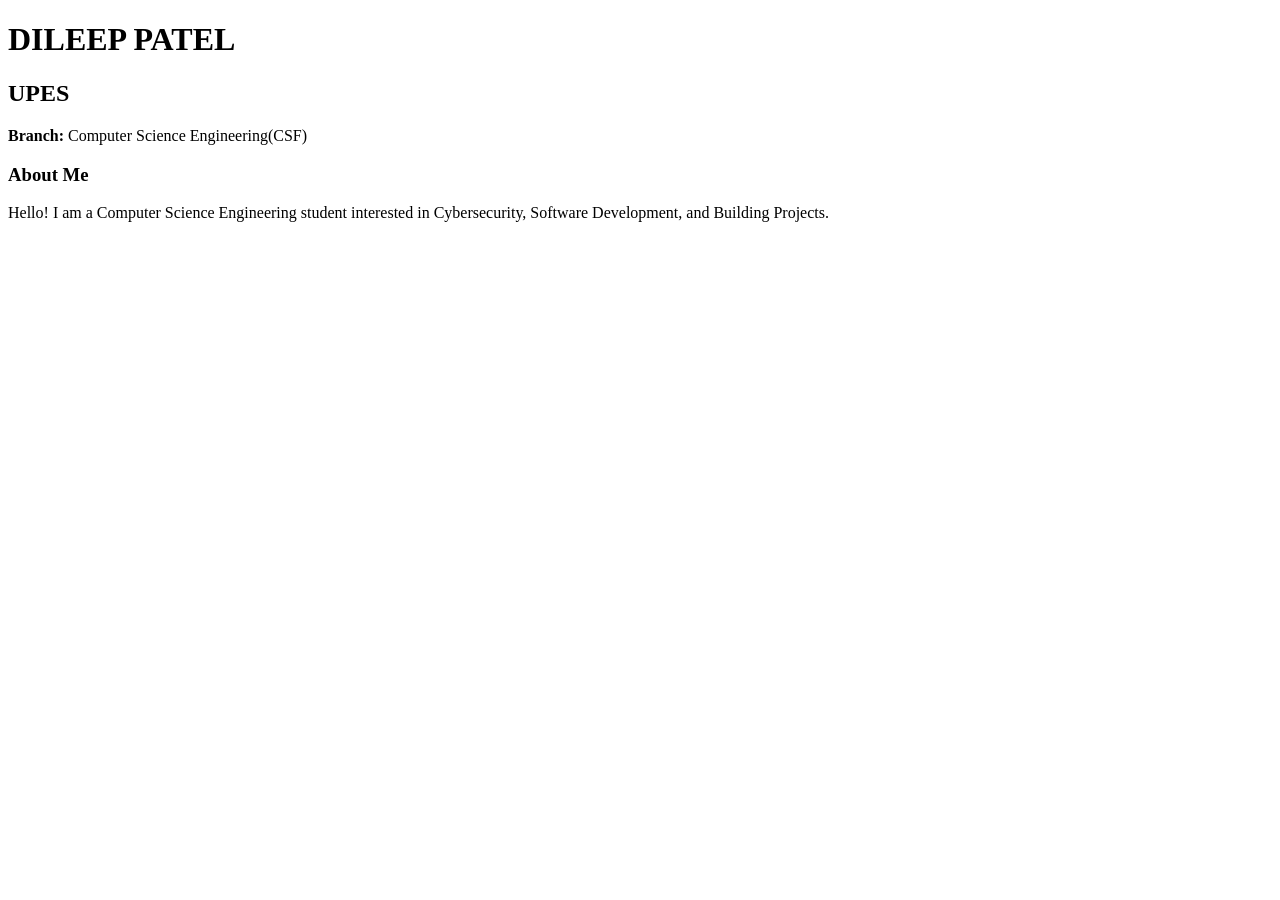
<file: Index.html>
<!DOCTYPE html>
<html>
<head>
    <title>My Portfolio</title>
</head>
<body>

    <h1>DILEEP PATEL</h1>

    <h2>UPES</h2>

    <p><strong>Branch:</strong> Computer Science Engineering(CSF)</p>

    <h3>About Me</h3>

    <p>
        Hello! I am a Computer Science Engineering student interested in
        Cybersecurity, Software Development, and Building Projects.
      
    </p>

</body>
</html>
</file>
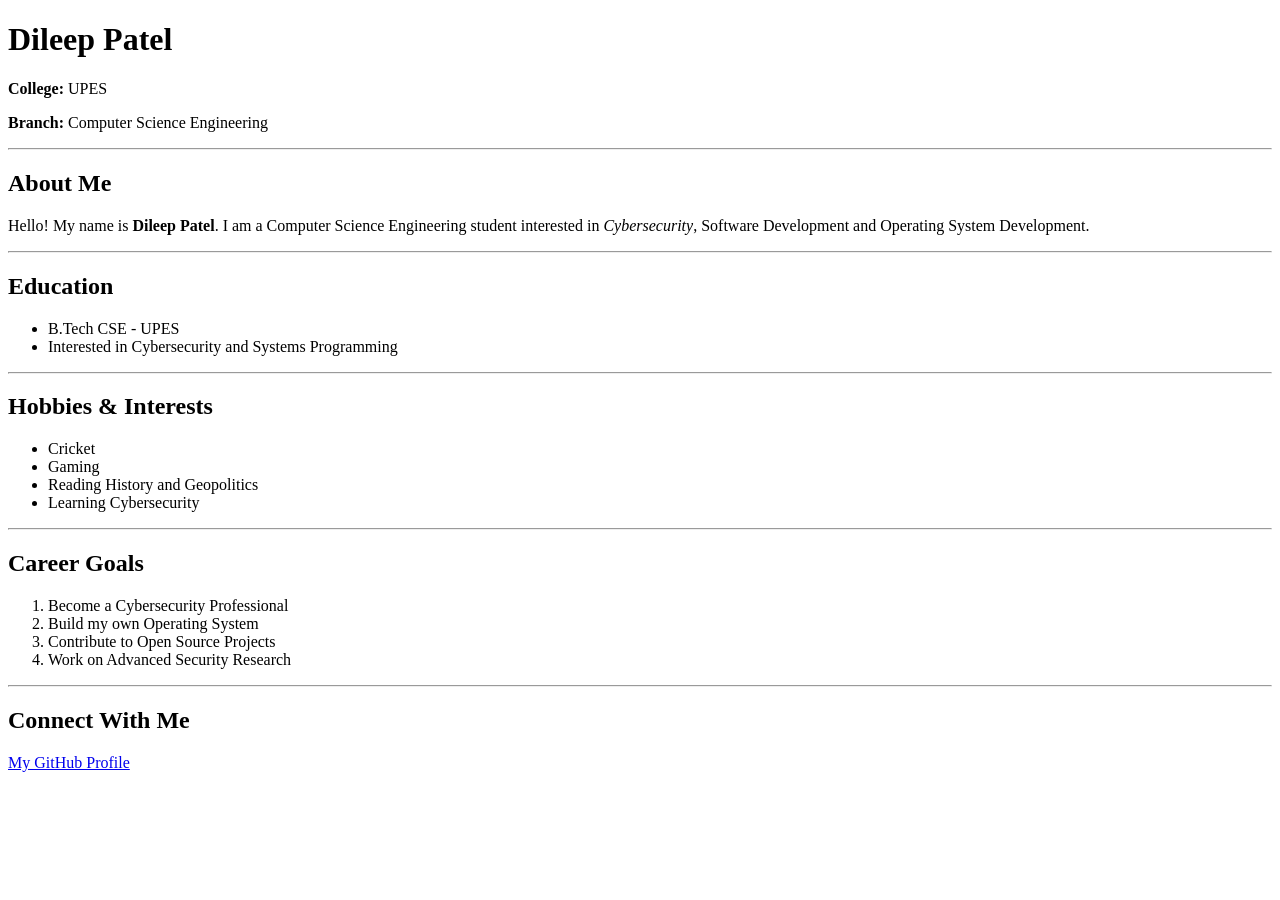
<file: Index2.html>
<!DOCTYPE html>
<html>

<head>
    <title>Dileep Patel </title>
</head>

<body>

    <!-- Main Heading -->
    <h1>Dileep Patel</h1>

    <p>
        <strong>College:</strong> UPES
    </p>

    <p>
        <b>Branch:</b> Computer Science Engineering
    </p>

    <hr>

    <!-- About Me -->
    <h2>About Me</h2>

    <p>
        Hello! My name is <strong>Dileep Patel</strong>.
        I am a Computer Science Engineering student interested in
        <em>Cybersecurity</em>,
        Software Development and Operating System Development.
    </p>

    <hr>

    <!-- Education -->
    <h2>Education</h2>

    <ul>
        <li>B.Tech CSE - UPES</li>
        <li>Interested in Cybersecurity and Systems Programming</li>
    </ul>

    <hr>

    <!-- Hobbies -->
    <h2>Hobbies & Interests</h2>

    <ul>
        <li>Cricket</li>
        <li>Gaming</li>
        <li>Reading History and Geopolitics</li>
        <li>Learning Cybersecurity</li>
    </ul>

    <hr>

    <!--Career Goals -->
    <h2>Career Goals</h2>

    <ol>
        <li>Become a Cybersecurity Professional</li>
        <li>Build my own Operating System</li>
        <li>Contribute to Open Source Projects</li>
        <li>Work on Advanced Security Research</li>
    </ol>

    <hr>

    <!-- Useful Link -->
    <h2>Connect With Me</h2>

    <a href="https://github.com/" target="_blank">
        My GitHub Profile
    </a>

</body>

</html>
</file>
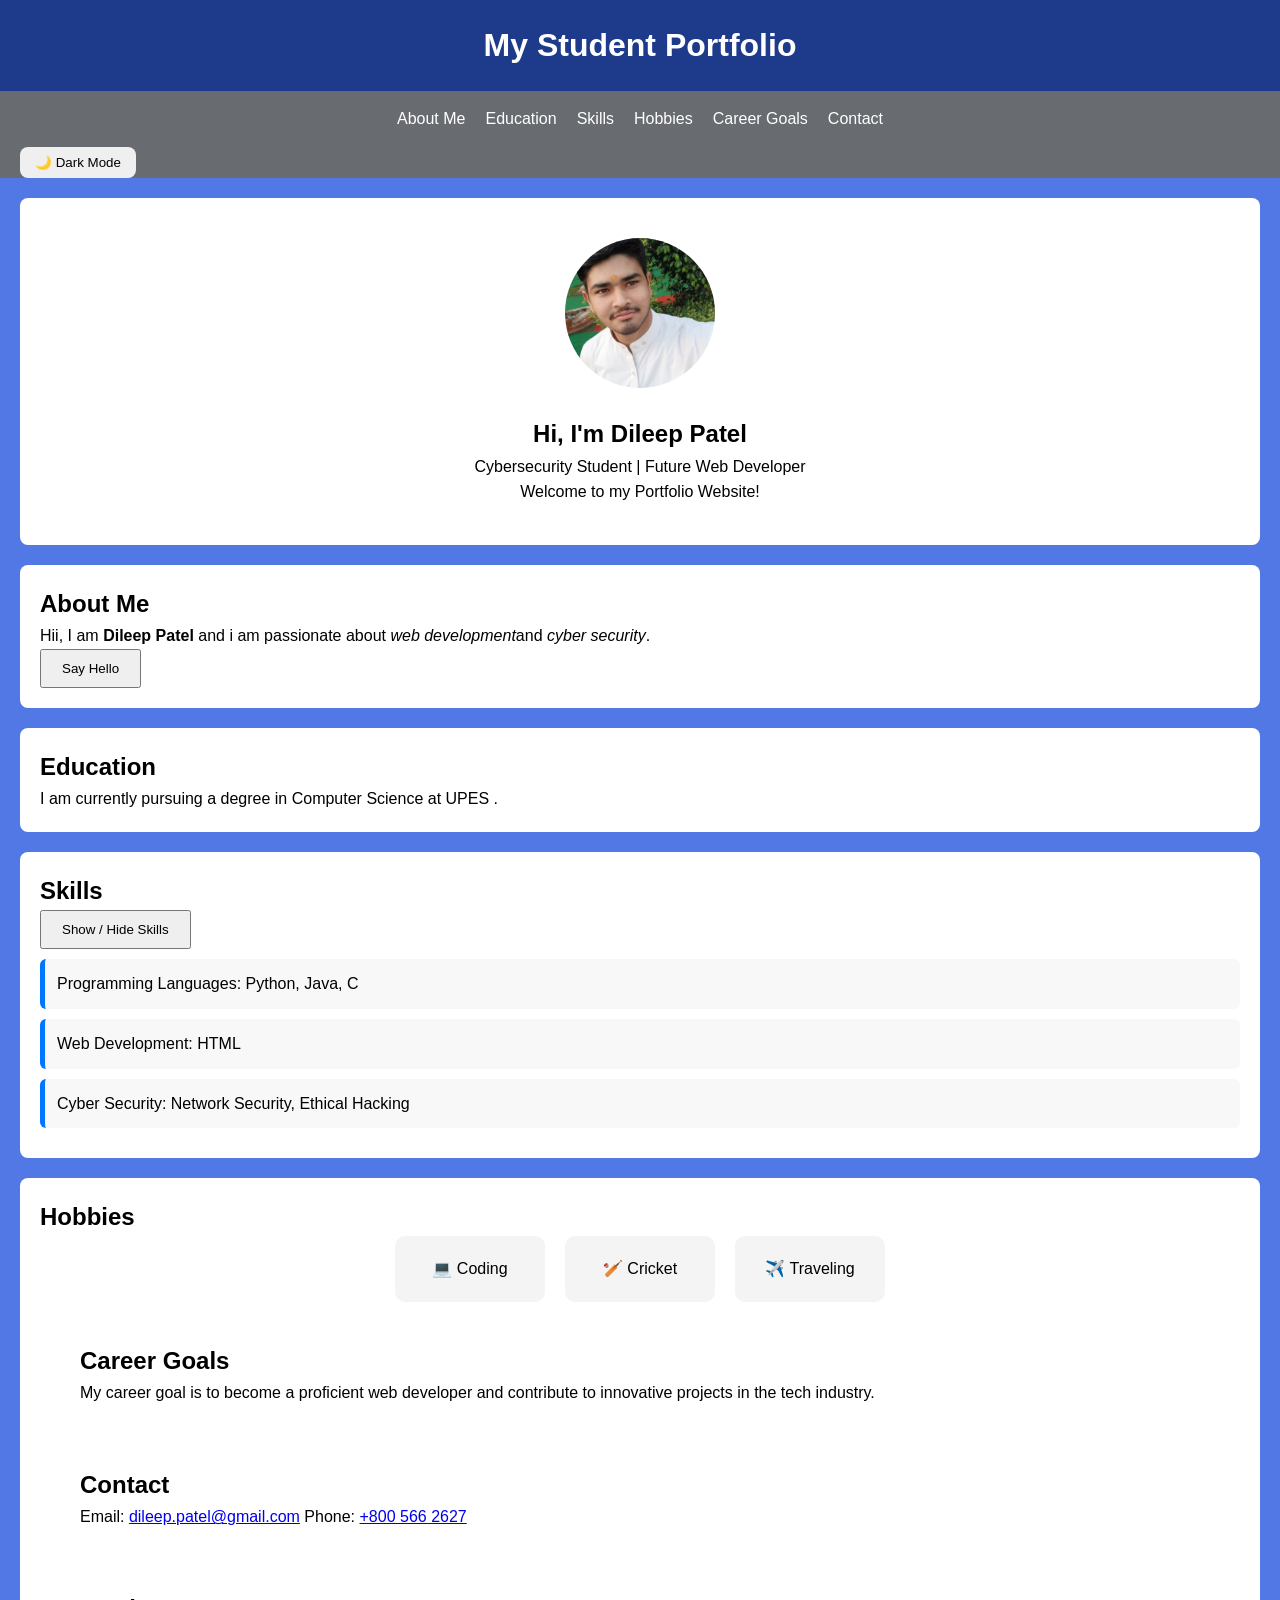
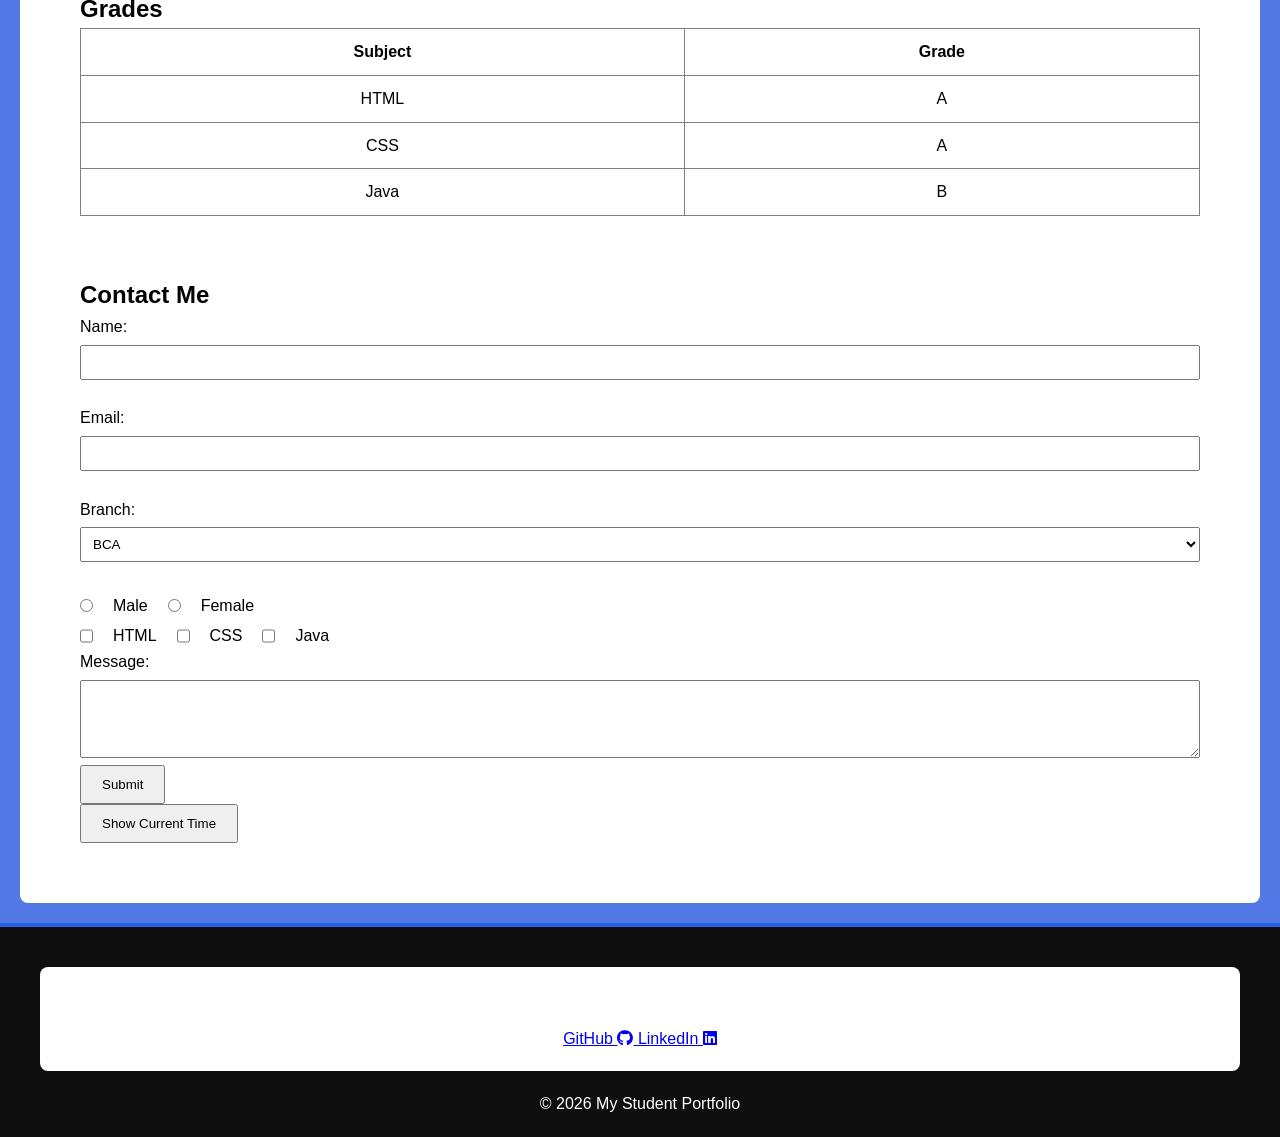
<file: Student_Portfolio.html>
<!doctype html>
<html lang="en">

<head>
  <meta charset="UTF-8" />
  <meta name="viewport" content="width=device-width, initial-scale=1.0" />
  <title>Student Portfolio</title>
  <link rel="stylesheet" href="style.css" />
  <link rel="stylesheet" href="https://cdnjs.cloudflare.com/ajax/libs/font-awesome/6.5.1/css/all.min.css" />
</head>

<body>
  <header>
    <h1 id="mainHeading">My Student Portfolio</h1>
  </header>
  <!--header closed-->
  <nav>
    <ul>
      <li><a href="#about">About Me</a></li>
      <li><a href="#education">Education</a></li>
      <li><a href="#skills">Skills</a></li>
      <li><a href="#hobbies">Hobbies</a></li>
      <li><a href="#career-goals">Career Goals</a></li>
      <li><a href="#contact">Contact</a></li>
    </ul>
    <button id="darkModeBtn">🌙 Dark Mode</button>
  </nav>
  <section class="hero">
    <img src="myphoto.jpeg" alt="Me" class="profile-pic" />

    <h2>Hi, I'm Dileep Patel</h2>

    <p>Cybersecurity Student | Future Web Developer</p>

    <p id="welcomeMessage"></p>
  </section>
  <main>
    <section id="about">
      <h2>About Me</h2>
      <p>
        Hii, I am <b>Dileep Patel </b> and i am passionate about
        <em>web development</em>and <i>cyber security</i>.
      </p>
      <button id="greetBtn">Say Hello</button>

      <p id="greeting"></p>
    </section>

    <section id="education">
      <h2>Education</h2>
      <p>I am currently pursuing a degree in Computer Science at UPES .</p>
    </section>

    <section id="skills">
      <h2>Skills</h2>

      <button id="skillsBtn">Show / Hide Skills</button>

      <div id="skillsSection">
        <ul>
          <li>Programming Languages: Python, Java, C</li>
          <li>Web Development: HTML</li>
          <li>Cyber Security: Network Security, Ethical Hacking</li>
        </ul>
      </div>
    </section>

    <section id="hobbies">

      <h2>Hobbies</h2>
      <div class="hobby-container">

        <div class="hobby-card">
          💻 Coding
        </div>

        <div class="hobby-card">
          🏏 Cricket
        </div>

        <div class="hobby-card">
          ✈️ Traveling
        </div>

      </div>


      <section id="career-goals">
        <h2>Career Goals</h2>
        <p>
          My career goal is to become a proficient web developer and contribute
          to innovative projects in the tech industry.
        </p>

      </section>

      <section id="contact">
        <h2>Contact</h2>
        <p>
          Email:
          <a href="mailto:dileep.patel@gmail.com">dileep.patel@gmail.com</a>
          Phone: <a href="tel:+8005662627">+800 566 2627</a>
        </p>
      </section>

      <!-- ===== TABLE ===== -->
      <section>
        <h2>Grades</h2>
        <table border="1">
          <tr>
            <th>Subject</th>
            <th>Grade</th>
          </tr>
          <tr>
            <td>HTML</td>
            <td>A</td>
          </tr>
          <tr>
            <td>CSS</td>
            <td>A</td>
          </tr>
          <tr>
            <td>Java</td>
            <td>B</td>
          </tr>
        </table>
      </section>
      <!-- ===== FORM ===== -->
      <section id="contact-form">
        <h2>Contact Me</h2>
        <form id="contactForm">
          <!-- Comment 1: Name field -->
          <label>Name:</label>
          <input type="text" id="name" name="name" /><br /><br />

          <!-- Comment 2: Email field -->
          <label>Email:</label>
          <input type="email" id="email" name="email" /><br /><br />

          <!-- Branch Dropdown -->
          <label>Branch:</label>
          <select name="branch">
            <option>BCA</option>
            <option>MCA</option>
            <option>CS</option>
          </select><br /><br />

          <!-- Gender Radio -->
          <div class="options">
            <input type="radio" name="gender" value="Male" /> Male

            <input type="radio" name="gender" value="Female" /> Female
          </div>

          <!-- Skills Checkbox -->
          <div class="options">
            <input type="checkbox" value="HTML" /> HTML

            <input type="checkbox" value="CSS" /> CSS

            <input type="checkbox" value="Java" /> Java
          </div>

          <!-- Comment 3: Message textarea -->
          <label>Message:</label><br />
          <textarea id="message" rows="4" cols="40"></textarea>

          <button type="submit">Submit</button>
        </form>
        <button id="timeBtn">Show Current Time</button>

        <p id="timeDisplay"></p>

      </section>

  </main>
  <!-- ================= FOOTER ================= -->
  <footer>
    <section class="links">
      <h2>Connect With Me</h2>

      <div class="social-links">

        <a href="https://github.com/" target="_blank">GitHub


          <i class="fa-brands fa-github"></i>

        </a>

        <a href="https://linkedin.com/" target="_blank">LinkedIn

          <i class="fa-brands fa-linkedin"></i>

        </a>

      </div>
    </section>
    <p>&copy; 2026 My Student Portfolio</p>
  </footer>
  <script src="script.js"></script>
</body>

</html>
</file>
<file: style.css>
/* Reset */

*{
    margin:0;
    padding:0;
    box-sizing:border-box;
}

/* Body */

body{
    font-family:Arial, sans-serif;
   background-color:#5178e4;
    line-height:1.6;
}

/* Header */

header{
    background-color:#1e3a8a;
    color:white;
    text-align:center;
    padding:20px;
}

/* Navigation */

nav{
    background-color:#686b70;
}

nav ul{
    display:flex;
    justify-content:center;
    gap:20px;

    list-style:none;
    padding:15px;
}

nav a{
    color:white;
    text-decoration:none;
}

nav a:hover{
    text-decoration:underline;
}

/* Hero */

.hero{
    text-align:center;
    padding:40px;
    background:white;
}

/* Profile Picture */
.profile-pic{
    width:150px;
    height:150px;
    border-radius:50%;
    margin-bottom:20px;
}

/* Sections */

section{
    background:white;

    margin:20px;
    padding:20px;

    border-radius:8px;
}

/* Hobby Icons */
.hobby-container{
    display:flex;
    justify-content:center;
    gap:20px;
    flex-wrap:wrap;
}

.hobby-card{

    background:#f4f4f4;

    padding:20px;

    border-radius:10px;

    min-width:150px;

    text-align:center;

    transition:0.3s;
}

.hobby-card:hover{

    transform:translateY(-5px);

}

/*Skills List */
#skills ul{

    list-style:none;

    padding:0;

}

#skills li{

    background:#f8f8f8;

    margin:10px 0;

    padding:12px;

    border-left:5px solid #0077ff;

    border-radius:6px;

}

/* Table */

table{
    width:100%;
    border-collapse:collapse;
}

th,
td{
    padding:10px;
    text-align:center;
}

/* Form */
input[type="text"],
input[type="email"],
textarea,
select{
    width:100%;
    padding:8px;
    margin-top:5px;
}

/* Options Container */
.options{
    display:flex;
    gap:20px;
    margin-top:5px;
}

/* Button */

button{
    padding:10px 20px;
}


/* Footer */

footer{
    background-color:#0f0f10;
    color:white;

    text-align:center;

    padding:20px;
    margin-top:20px;
     border-top:4px solid #2563eb;
}

/* Responsive Design */

@media(max-width:768px){

    nav ul{
        flex-direction:column;
        align-items:center;
    }

}

/* ==========================
   DARK MODE
========================== */


#darkModeBtn {

    margin-left: 20px;

    padding: 8px 15px;

    border: none;

    border-radius: 8px;

    cursor: pointer;

}
.dark-mode {
    background-color: #121212;
    color: #ffffff;
}

/* Navigation */

.dark-mode nav {
    background-color: #1b1b1b;
}

/* Navigation Links */

.dark-mode nav a {
    color: white;
}

/* Hero Section */

.dark-mode .hero {
    background-color: #1e1e1e;
}

/* All Cards/Sections */

.dark-mode section {
    background-color: #1e1e1e;

    color: white;

    box-shadow:
    0 4px 12px rgba(255,255,255,0.05);
}

/* Skills Blocks */

.dark-mode #skills li {

    background-color: #2b2b2b;

    border-left: 5px solid #4da6ff;

}

/* Hobby Cards */

.dark-mode .hobby-card {

    background-color: #2b2b2b;

    color: white;

}

/* Table */

.dark-mode table {

    color: white;

}

.dark-mode th {

    background-color: #2b2b2b;

}

.dark-mode td {

    background-color: #1e1e1e;

}

/* Inputs */

.dark-mode input,
.dark-mode textarea,
.dark-mode select {

    background-color: #2b2b2b;

    color: white;

    border: 1px solid #555;

}

/* Buttons */

.dark-mode button {

    background-color: #333;

    color: white;

}

.dark-mode button:hover {

    background-color: #444;

}

/* Social Icons */

.dark-mode .social-links a {

    color: white;

}

.dark-mode .social-links a:hover {

    color: #4da6ff;

}

/* Footer */

.dark-mode footer {

    background-color: #000;

    color: white;

}

/* Welcome Message */

.dark-mode #welcomeMessage {

    color: #4da6ff;

}
</file>
